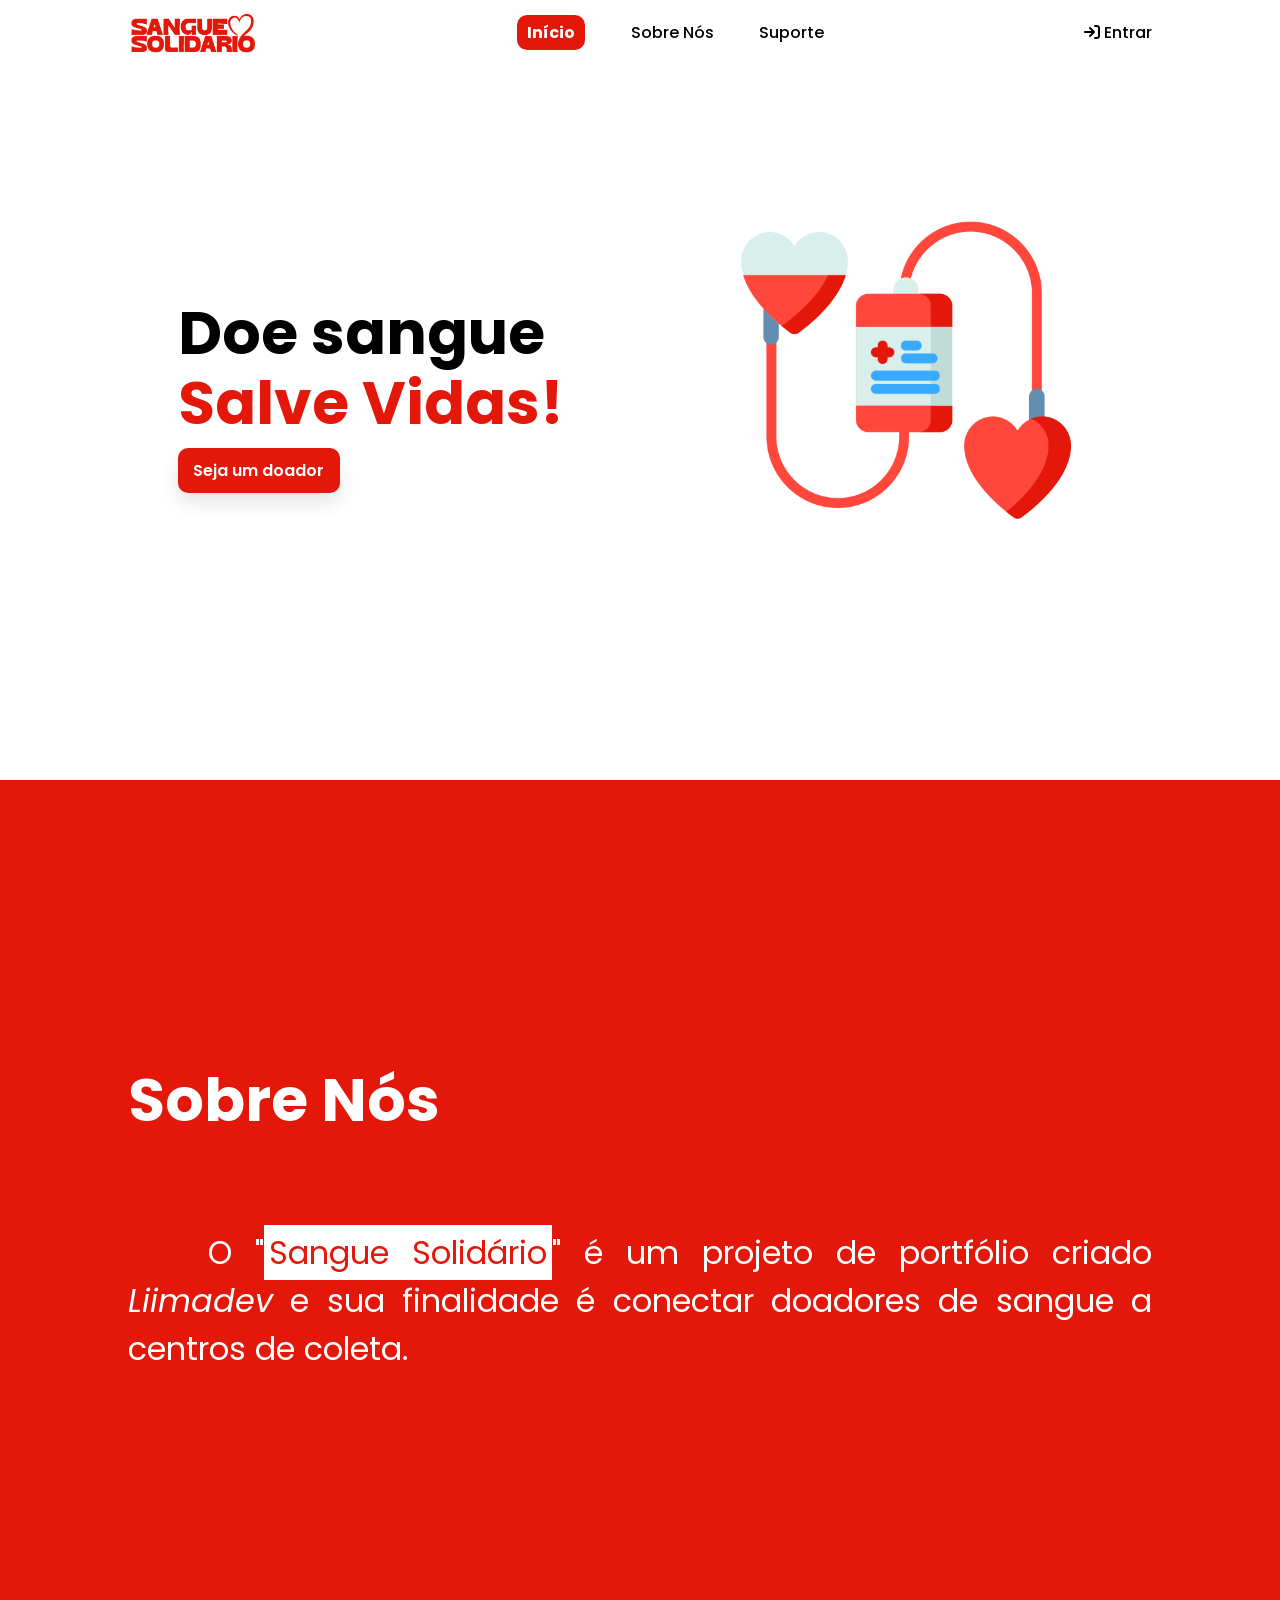
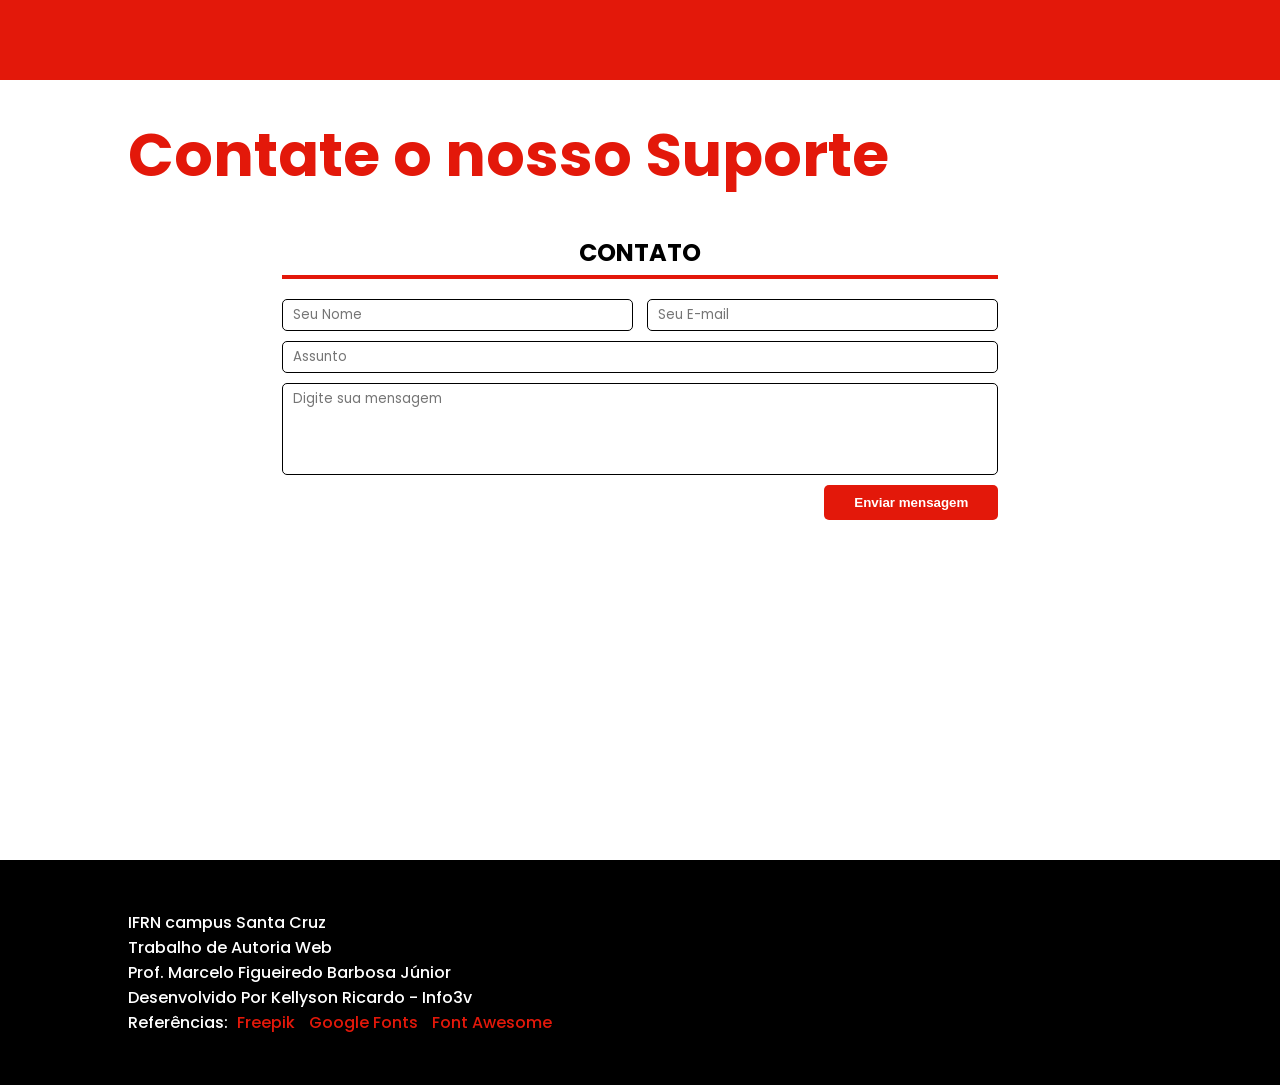
<file: index.html>
<!DOCTYPE html>
<html lang="pt-br">
<head>
    <meta charset="UTF-8">
    <meta name="viewport" content="width=device-width, initial-scale=1.0">
    <link rel="stylesheet" href="assets/styles/index.css">
    <link rel="stylesheet" href="assets/styles/footer.css">
    <link rel="stylesheet" href="https://cdnjs.cloudflare.com/ajax/libs/font-awesome/6.6.0/css/all.min.css" integrity="sha512-Kc323vGBEqzTmouAECnVceyQqyqdsSiqLQISBL29aUW4U/M7pSPA/gEUZQqv1cwx4OnYxTxve5UMg5GT6L4JJg==" crossorigin="anonymous" referrerpolicy="no-referrer" />
    <link rel="shortcut icon" href="assets/doacaoSangue.png" type="image/x-icon">
    <title>Sangue Solidário</title>
</head>
<body>
    <header id="header">
        <div id="header-content">
            <img src="./assets/ssLogoVermelha.png" alt="Sangue Solidário">
            <nav>
                <a href="#inicio" class="link active">Início</a>
                <a href="#sobrenos" class="link">Sobre Nós</a>
                <a href="#suporte" class="link">Suporte</a>
            </nav>

            <a href="login.html" class="login link"><i class="fa-sharp fa-solid fa-arrow-right-to-bracket"></i> Entrar</a>
        </div>

    </header>

    <main>
        <div class="bloco" id="inicio" > <!-- Bloco inicio -->
            <div class="esquerda">
                <h1>Doe sangue <h1 class="cor-vermelho">Salve Vidas!</h1></h1>
                <a href="cadastro.html" class="link-btn">Seja um doador</a>
            </div>
            <div class="direita">
                <a target="_blank" href="https://www.flaticon.com/br/icone-gratis/doacao-de-sangue_1142143?related_id=1142143"><img src="assets/doacaoSangue.png" alt="Doação de Sangue (Crédito: Freepik)" title="Doação de Sangue (Freepik)"></a>
            </div>
        </div>

        <div class="bloco bloco-vermelho" id="sobrenos"> <!-- Bloco sobre nos-->
            <h1>Sobre Nós</h1>
            <p><span class="space"></span>
                O "<span class="destaque">Sangue Solidário</span>" é um projeto de portfólio criado <a id="link-git" target="_blank" href="https://github.com/liimadev">Liimadev</a> e sua finalidade é conectar doadores de sangue a centros de coleta.
            </p>
        </div>
        <div class="bloco bloco-suporte" id="suporte"> <!-- Bloco suporte -->
            <h1>Contate o nosso Suporte</h1>
            
            <form action="">
                <h2>Contato</h2>
                <div class="doisInput">
                    <input type="text" name="nome" id="nome" placeholder="Seu Nome">
                    <input type="email" name="email" id="email" placeholder="Seu E-mail">
                </div>
                <input type="text" name="assunto" id="assunto" placeholder="Assunto">
                <textarea name="mensagem" id="mensagem" rows="4" placeholder="Digite sua mensagem"></textarea>

                <div class="btn">
                    <button type="submit">Enviar mensagem</button>
                </div>
            </form>
        </div>
    </main>

    <footer>
        <p> IFRN campus Santa Cruz</p>
        <p>Trabalho de Autoria Web</p>
        <p>Prof. Marcelo Figueiredo Barbosa Júnior</p>
        <p>Desenvolvido Por Kellyson Ricardo - Info3v</p>
        <p>Referências: <a href="https://www.flaticon.com/br" target="_blank">Freepik</a>
                        <a href="https://fonts.google.com/" target="_blank">Google Fonts</a>
                        <a href="https://fontawesome.com/" target="_blank">Font Awesome</a> </p>
    </footer>

    <script>
        window.addEventListener("scroll", function() {
            let header = document.querySelector('#header')
            header.classList.toggle('rolagem', window.scrollY > 0)
        })

        const links = document.querySelectorAll('nav a');
        links.forEach(link => {
            link.addEventListener('click', function(e) {
                e.preventDefault(); // Evita o comportamento padrão

                
                const targetId = this.getAttribute('href');
                const targetElement = document.querySelector(targetId);

                // Rola suavemente para o elemento alvo
                targetElement.scrollIntoView({ behavior: 'smooth' });
            });
        });

        // Destacar link ativo ao rolar
        window.addEventListener('scroll', () => {
            let scrollPos = document.documentElement.scrollTop || document.body.scrollTop;

            links.forEach(link => {
                const targetId = link.getAttribute('href');
                const targetElement = document.querySelector(targetId);
                const elementTop = targetElement.offsetTop;
                const elementHeight = targetElement.offsetHeight;

                // Verifica se a seção está visível
                if (scrollPos >= elementTop && scrollPos < elementTop + elementHeight) {
                    links.forEach(l => l.classList.remove('active')); // Remove a classe 'active' de todos
                    link.classList.add('active'); // Adiciona a classe 'active' ao link atual
                }
            });
        });
    </script>
</body>
</html>
</file>
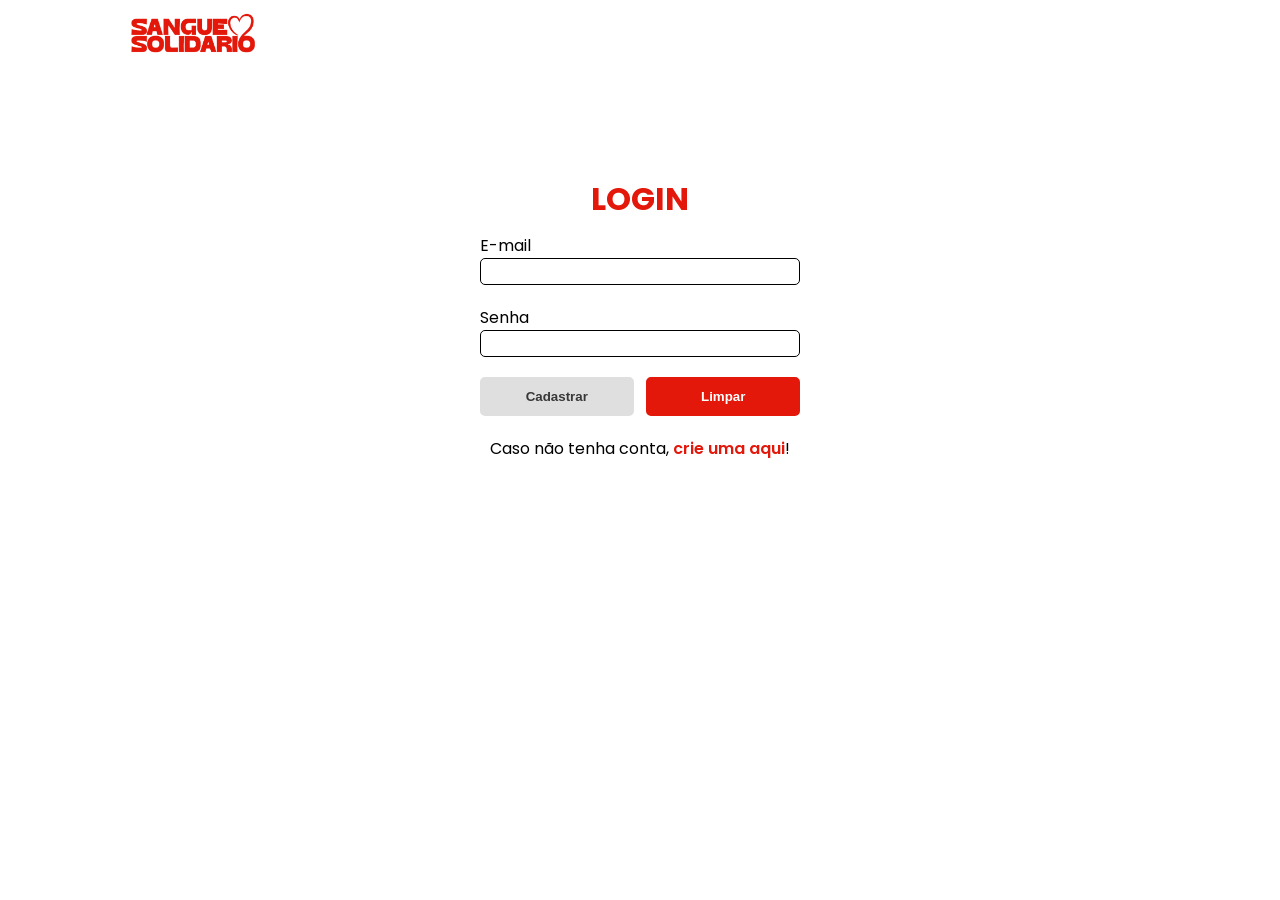
<file: login.html>
<!DOCTYPE html>
<html lang="pt-br">
<head>
    <meta charset="UTF-8">
    <meta name="viewport" content="width=device-width, initial-scale=1.0">
    <link rel="shortcut icon" href="assets/doacaoSangue.png" type="image/x-icon">
    <link rel="stylesheet" href="assets/styles/entradas.css">
    <title>Login</title>
</head>
<body>
    <header>
        <img src="./assets/ssLogoVermelha.png" alt="Sangue Solidário">
    </header>
    
    <main>
        <form action="" id="form-login">
            <div class="titulo">
                <h1>LOGIN</h1>
            </div>

            <div class="input">
                <div class="ipt1">
                    <label for="email">E-mail</label>
                    <input type="email" name="email" id="email" required>
                </div>
            </div>

            <div class="input">
                <div class="ipt1">
                    <label for="senha">Senha</label>
                    <input type="password" name="senha" id="senha" required>
                </div>
            </div>

            <div class="input">
                <div class="ipt2">
                    <input type="submit" value="Cadastrar" disabled>
                </div>
                <div class="ipt2">
                    <input type="reset" value="Limpar">
                </div>
            </div>
            <p id="texto-login">Caso não tenha conta, <a href="cadastro.html" id="login" >crie uma aqui</a>!</p>
        </form>
    </main>
</body>
</html>
</file>
<file: assets/styles/index.css>
@import url('https://fonts.googleapis.com/css2?family=Poppins:ital,wght@0,100;0,200;0,300;0,400;0,500;0,600;0,700;0,800;0,900;1,100;1,200;1,300;1,400;1,500;1,600;1,700;1,800;1,900&display=swap');
@import './cores.css';

body {
    font-family: "Poppins", sans-serif;
    margin: 0;
}

#header {
    width: 100vw;
    position: fixed;
    top: 0;
    left: 0;
}

#header.rolagem {
    background-color: var(--branco);
    box-shadow: 0px 10px 84px -3px rgba(0,0,0,0.2);
}

#header-content {
    height: 5vh;
    padding: 10px 10vw;
    display: flex;
    flex-direction: row;
    justify-content: space-between;
    align-items: center;
}

#header-content img {
    height: 100%;
}

nav {
    width: 30%;
    display: inherit;
    justify-content: space-between;
    align-items: center;
}

.link {
    text-decoration: none;
    color: var(--preto);
    font-weight: 500;
    transition: .3s;
}

.link:hover {
    font-weight: 700;
}

a.active {
    background-color: var(--vermelho);
    color: var(--branco);
    padding: 5px 10px;
    border-radius: 10px;
    font-weight: 700;
}

h1 {
    margin: 0;
    font-size: 60px;
}
.cor-vermelho {
    margin-top: -20px;
    color: var(--vermelho);
}

main .bloco {
    height: 80vh;
    display: flex;
    flex-direction: row;
    justify-content: space-around;
    padding: 30px 10vw;
}

main .bloco .esquerda, main .bloco .direita {
    width: 50%;
    padding: 10px;
    display: inherit;
    flex-direction: column;
    justify-content: center;
}

main .bloco .esquerda .link-btn {
    text-decoration: none;
    color: var(--branco);
    background-color: var(--vermelho);
    width: 30%;
    padding: 10px;
    border-radius: 10px;
    text-align: center;
    font-weight: 600;
    box-shadow: 0px 10px 18px 0px rgba(0,0,0,0.1);
    transition: 0.5s;
}

main .bloco .esquerda {
    padding-left: 50px;
}

main .bloco .esquerda .link-btn:hover, 
.bloco-suporte form .btn button:hover {
    background-color: var(--branco);
    color: var(--vermelho);
    border: 2px solid var(--vermelho);
    box-shadow: 0px 10px 18px 0px rgba(0,0,0,0.3);
}

main .bloco .direita a {
    text-align: center;
}

main .bloco .direita img {
    width: 70%;
}


.bloco-vermelho {
    display: flex !important;
    flex-direction: column !important;
    background-color: var(--vermelho);
    color: var(--branco);
    justify-content: center !important;
    padding-block: 10vh !important;
    height: 80vh !important;
}

.bloco-vermelho h1 {
    margin-bottom: 5%;
} 

.bloco-vermelho p {
    font-size: 32px;
    text-align: justify;
}

.space {
    margin-inline: 40px;
}
.destaque {
    padding: 5px;
    background-color: var(--branco);
    color: var(--vermelho);
}

.bloco-suporte {
    justify-content: start !important;
    flex-direction: column !important;
}

.bloco-suporte h1 {
    color: var(--vermelho) !important;
}

form {
    width: 70%;
    margin-inline: auto;
    display: flex;
    flex-direction: column;
    padding: 10px 40px;
}

form h2 {
    text-align: center;
    text-transform: uppercase;
    padding-block: 5px;
    border-bottom: 4px solid var(--vermelho);
}
form input, form textarea {
    padding: 5px 10px;
    outline: none;
    border: 1px solid var(--preto);
    border-radius: 5px;
    resize: none;
    font-family: "Poppins", Helvetica, sans-serif;
    margin-bottom: 10px;
}

form .doisInput {
    display: flex;
    flex-direction: row;
    justify-content: space-between;
}

form .doisInput input {
    width: 46%;
}

form .btn {
    display: inherit;
    justify-content: end;
}

form .btn button {
    padding: 10px 30px;
    outline: 0;
    border: 0;
    background-color: var(--vermelho);
    color: var(--branco);
    font-weight: 700;
    border-radius: 5px;
    transition: .5s;
}

#link-git {
    color: var(--branco);
    text-decoration: none;
    font-style: italic;
}
</file>
<file: assets/styles/footer.css>
@import './cores.css';

footer {
    background-color: var(--preto);
    color: var(--branco);
    padding: 50px 10vw;
}

footer p {
    font-weight: 500;
    margin: 0;
}

footer a {
    text-decoration: none;
    margin-inline: 5px;
    color: var(--vermelho);
    transition: .5s;
}

footer a:hover {
    color: var(--branco);
    text-decoration: underline;
}
</file>
<file: assets/styles/entradas.css>
@import url('https://fonts.googleapis.com/css2?family=Poppins:ital,wght@0,100;0,200;0,300;0,400;0,500;0,600;0,700;0,800;0,900;1,100;1,200;1,300;1,400;1,500;1,600;1,700;1,800;1,900&display=swap');
@import './cores.css';

body {
    font-family: "Poppins", sans-serif;
    margin: 0;
    overflow: hidden;
}

header {
    height: 5vh;
    padding: 10px 10vw;
}

header img {
    height: 100%;
}

#form-login {
    width: 25%;
    margin-block: 10vh;
}

#form-login .input {
    margin-bottom: 20px;
}

#form-login .titulo h1 {
    margin-block: 10px;
}

form {
    width: 60vw;
    padding: 10px 40px;
    margin-inline: auto;
}

form .titulo h1 {
    margin: 0;
    text-transform: uppercase;
    color: var(--vermelho);
    text-align: center;
}

form .input {
    width: 100%;
    display: flex;
    flex-direction: row;
    justify-content: space-between;
    align-items: center;
    margin-bottom: 10px;
}

form .input .ipt1 {
    display: inherit;
    flex-direction: column;
    width: 100%;
}

form .input .ipt2 {
    display: inherit;
    flex-direction: column;
    width: 48%;
}

form .input .ipt3 {
    display: inherit;
    flex-direction: column;
    width: 32%;
}

form .input .ipt1 .doisInputs {
    display: flex;
    flex-direction: row;
}

form input, form select {
    padding: 5px 10px;
    outline: none;
    border: 1.5px solid var(--preto);
    border-radius: 5px;
    transition: .2s;
}

form input:focus, form select:focus {
    border-color: var(--vermelho);
}

form input[type='submit'],
form input[type='reset'] {
    padding: 10px 20px;
    outline: none;
    border: 2px solid var(--vermelho);
    background-color: var(--vermelho);
    color: var(--branco);
    font-weight: 600;
    border-radius: 5px;
    transition: .2s;
}

form input:disabled {
    color: #383838;
    background-color: #dfdfdf;
    border-color: #dfdfdf;
}

form button:hover {
    color: var(--vermelho);
    background-color: transparent;
}

form p {
    text-align: center;
}

form p a {
    color: var(--vermelho);
    font-weight: 600;
    text-decoration: none;
}
</file>
